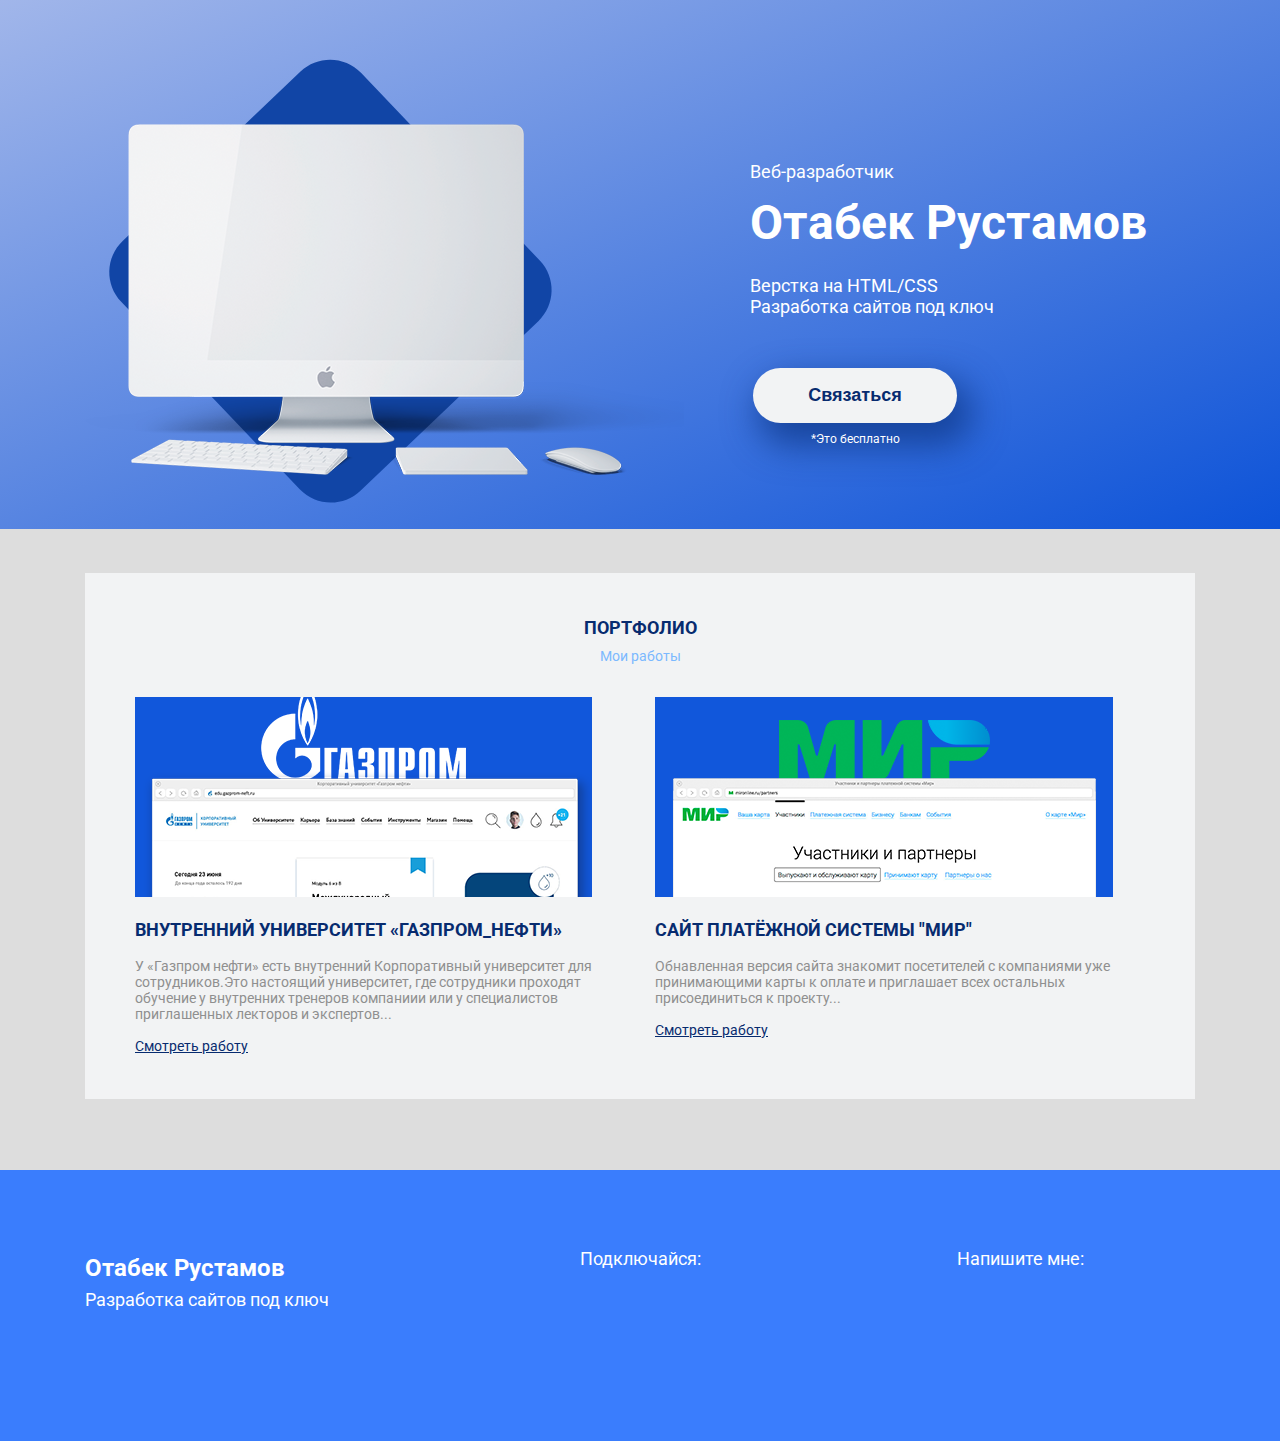
<file: index.html>
<!DOCTYPE html>
<html lang="en">
<head>
	  <!-- Важная техническая информация для браузера -->
		<meta charset="utf-8">
		<meta http-equiv="X-UA-Compatible" content="IE=edge">
		<meta name="viewport" content="width=device-width, initial-scale=1">

		<!-- Информация об Авторе и описание проекта -->
		<meta name="description" content="">
		<meta name="auyhor" content="">

		<link href="https://fonts.googleapis.com/css?family=Roboto:400,700&amp;subset=cyrillic-ext,latin-ext" rel="stylesheet">

		<!-- Иконка, которая будет на вкладке в браузере -->
		<link rel="icon" href="img/logo/favicon.ico">
		<!-- Заголовок на вкладке в браузере -->
		<title>Веб сайт Отабека Рустамова</title>

		<!-- Подключаем наш файл со стилями, который находится в папке css-->
		<link rel="stylesheet" href="css/style.css">
		<link rel="stylesheet" href="css/bootstrap-grid.min.css">
		<link rel="stylesheet" href="css/animate.css">
</head>

<body>

	<header>
		<div class="container">
			<div class="row">

				<div class="col-lg-7">
					<img class="header-img wow fadeInLeftBig" data-wow-delay="0.0s" src="img/m_img.png" alt="i_mac">
				</div>

				<div class="col-lg-5">
					<div class="header-col-lg5">
						<p class="header-pre wow fadeInRightBig" data-wow-delay="0.1s">Веб-разработчик</p>
						<h1 class="header-tit wow fadeInRightBig" data-wow-delay="0.2s">Отабек Рустамов</h1>
						<p class="header-sub wow fadeInRightBig" data-wow-delay="0.3s">Верстка на HTML/CSS<br/>Разработка сайтов под ключ </p>
						<div class="header-button-s wow fadeInRightBig" data-wow-delay="0.4s">
							<a href="https://vk.com/ewfw2016"><button class="header-button" >Связаться</button></a>
							<small>*Это бесплатно</small>
						</div>
					</div>
				</div>

			</div>
		</div>
	</header>
	
	<section>
		<div class="portfolio">
			<div class="container">
				<div class="port-block wow fadeIn" data-wow-delay="0.5s">
					<h2 class="port-title">Портфолио</h2>
					<p class="port-sub">Мои работы</p>
					<div class="row">
						<div class="col-md-6">
							<div class="portfolio-col1">
								<img src="img/1-layers.png" alt="Госпром">
								<h3>внутренний университет «Газпром_нефти»</h3>
								<p class="portfolio-p">У «Газпром нефти» есть внутренний Корпоративный университет для сотрудников.Это настоящий университет, где сотрудники проходят обучение у внутренних тренеров компаниии или у специалистов приглашенных лекторов и экспертов...</p>
								<a href="#">Смотреть работу</a>
							</div>
						</div>
						<div class="col-md-6">
							<div class="portfolio-col2">
								<img src="img/2-layers.png" alt="Мир">
								<h3>Сайт платёжной системы "мир"</h3>
								<p class="portfolio-p">Обнавленная версия сайта знакомит посетителей с компаниями уже принимающими карты к оплате и приглашает всех остальных присоединиться к проекту...</p>
								<a href="#">Смотреть работу</a>
							</div>
						</div>
					</div>
				</div>		
			</div>	
		</div>
	</section>

	<footer>
		<div class="container">
			<div class="row">
				<div class="col-md-4">
					<div class="footer-author-info">
						<h3 class="footer-author">Отабек Рустамов</h3>
						<p class="footer-info">Разработка сайтов под ключ</p>
					</div>
				</div>
				<div class="col-md-4">
					<div class="social-block">
						<p>Подключайся:</p>
						<a href="#"><img class="footer-img wow bounceInDown" data-wow-delay="0.2s" src="img/logo/facebook-logo-button.png" alt="fb"></a>
						<a href="#"><img class="footer-img wow bounceInDown" data-wow-delay="0.3s" src="img/logo/vk-social-logotype.png" alt="vk"></a>
						<a href="#"><img class="footer-img wow bounceInDown" data-wow-delay="0.1s" src="img/logo/telegram-symbol.png" alt="tg"></a>
						<a href="#"><img class="footer-img wow bounceInDown" data-wow-delay="0.3s" src="img/logo/youtube-symbol.png" alt="yt"></a>
					</div>
				</div>
				<div class="col-md-4">
					<div class="footer-cal-txt">
						<p class="footer-txt">Напишите мне:</p>
						<a href="https://vk.com/ewfw2016"><button class="footer-button wow fadeInRight" data-wow-delay="0.4s">Написать</button></a>
					</div>
				</div>
			</div>
		</div>
	</footer>
	<script src="js/dist/wow.min.js"></script>
	<script>
		new WOW().init();
	</script>
</body>
</html>
</file>
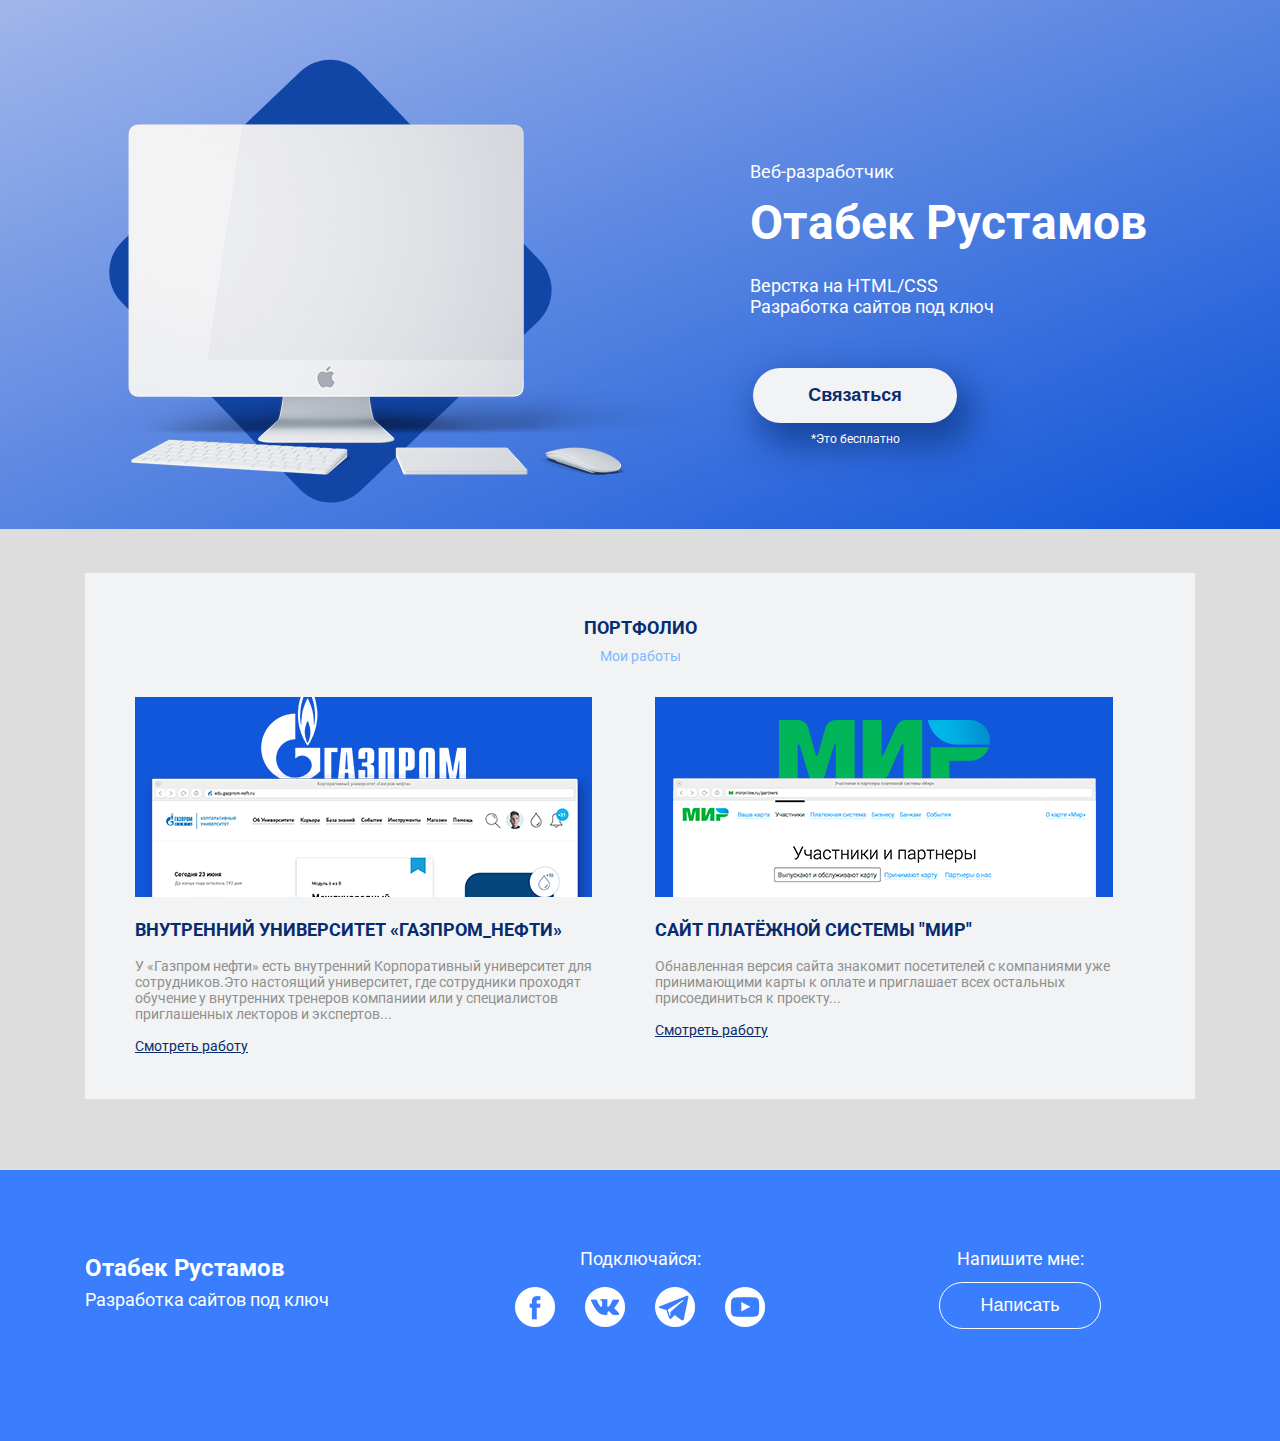
<file: website/index.html>
<!DOCTYPE html>
<html lang="en">
<head>
	  <!-- Важная техническая информация для браузера -->
		<meta charset="utf-8">
		<meta http-equiv="X-UA-Compatible" content="IE=edge">
		<meta name="viewport" content="width=device-width, initial-scale=1">

		<!-- Информация об Авторе и описание проекта -->
		<meta name="description" content="">
		<meta name="auyhor" content="">

		<link href="https://fonts.googleapis.com/css?family=Roboto:400,700&amp;subset=cyrillic-ext,latin-ext" rel="stylesheet">

		<!-- Иконка, которая будет на вкладке в браузере -->
		<link rel="icon" href="img/logo/favicon.ico">
		<!-- Заголовок на вкладке в браузере -->
		<title>Веб сайт Отабека Рустамова</title>

		<!-- Подключаем наш файл со стилями, который находится в папке css-->
		<link rel="stylesheet" href="css/style.css">
		<link rel="stylesheet" href="css/bootstrap-grid.min.css">
</head>

<body>

	<header>
		<div class="container">
			<div class="row">

				<div class="col-lg-7">
					<img class="header-img" src="img/m_img.png" alt="i_mac">
				</div>

				<div class="col-lg-5">
					<div class="header-col-lg5">
						<p class="header-pre">Веб-разработчик</p>
						<h1 class="header-tit">Отабек Рустамов</h1>
						<p class="header-sub">Верстка на HTML/CSS<br/>Разработка сайтов под ключ </p>
						<div class="header-button-s">
							<a href="https://vk.com/ewfw2016"><button class="header-button">Связаться</button></a>
							<small>*Это бесплатно</small>
						</div>
					</div>
				</div>

			</div>
		</div>
	</header>
	
	<section>
		<div class="portfolio">
			<div class="container">
				<div class="port-block">
					<h2 class="port-title">Портфолио</h2>
					<p class="port-sub">Мои работы</p>
					<div class="row">
						<div class="col-md-6">
							<div class="portfolio-col1">
								<img src="img/1-layers.png" alt="Госпром">
								<h3>внутренний университет «Газпром_нефти»</h3>
								<p class="portfolio-p">У «Газпром нефти» есть внутренний Корпоративный университет для сотрудников.Это настоящий университет, где сотрудники проходят обучение у внутренних тренеров компаниии или у специалистов приглашенных лекторов и экспертов...</p>
								<a href="#">Смотреть работу</a>
							</div>
						</div>
						<div class="col-md-6">
							<div class="portfolio-col2">
								<img src="img/2-layers.png" alt="Мир">
								<h3>Сайт платёжной системы "мир"</h3>
								<p class="portfolio-p">Обнавленная версия сайта знакомит посетителей с компаниями уже принимающими карты к оплате и приглашает всех остальных присоединиться к проекту...</p>
								<a href="#">Смотреть работу</a>
							</div>
						</div>
					</div>
				</div>		
			</div>	
		</div>
	</section>

	<footer>
		<div class="container">
			<div class="row">
				<div class="col-md-4">
					<div class="footer-author-info">
						<h3 class="footer-author">Отабек Рустамов</h3>
						<p class="footer-info">Разработка сайтов под ключ</p>
					</div>
				</div>
				<div class="col-md-4">
					<div class="social-block">
						<p>Подключайся:</p>
						<a href="#"><img class="footer-img" src="img/logo/facebook-logo-button.png" alt="fb"></a>
						<a href="#"><img class="footer-img" src="img/logo/vk-social-logotype.png" alt="vk"></a>
						<a href="#"><img class="footer-img" src="img/logo/telegram-symbol.png" alt="tg"></a>
						<a href="#"><img class="footer-img" src="img/logo/youtube-symbol.png" alt="yt"></a>
					</div>
				</div>
				<div class="col-md-4">
					<div class="footer-cal-txt">
						<p class="footer-txt">Напишите мне:</p>
						<button class="footer-button">Написать</button>
					</div>
				</div>
			</div>
		</div>
	</footer>
</body>
</html>
</file>
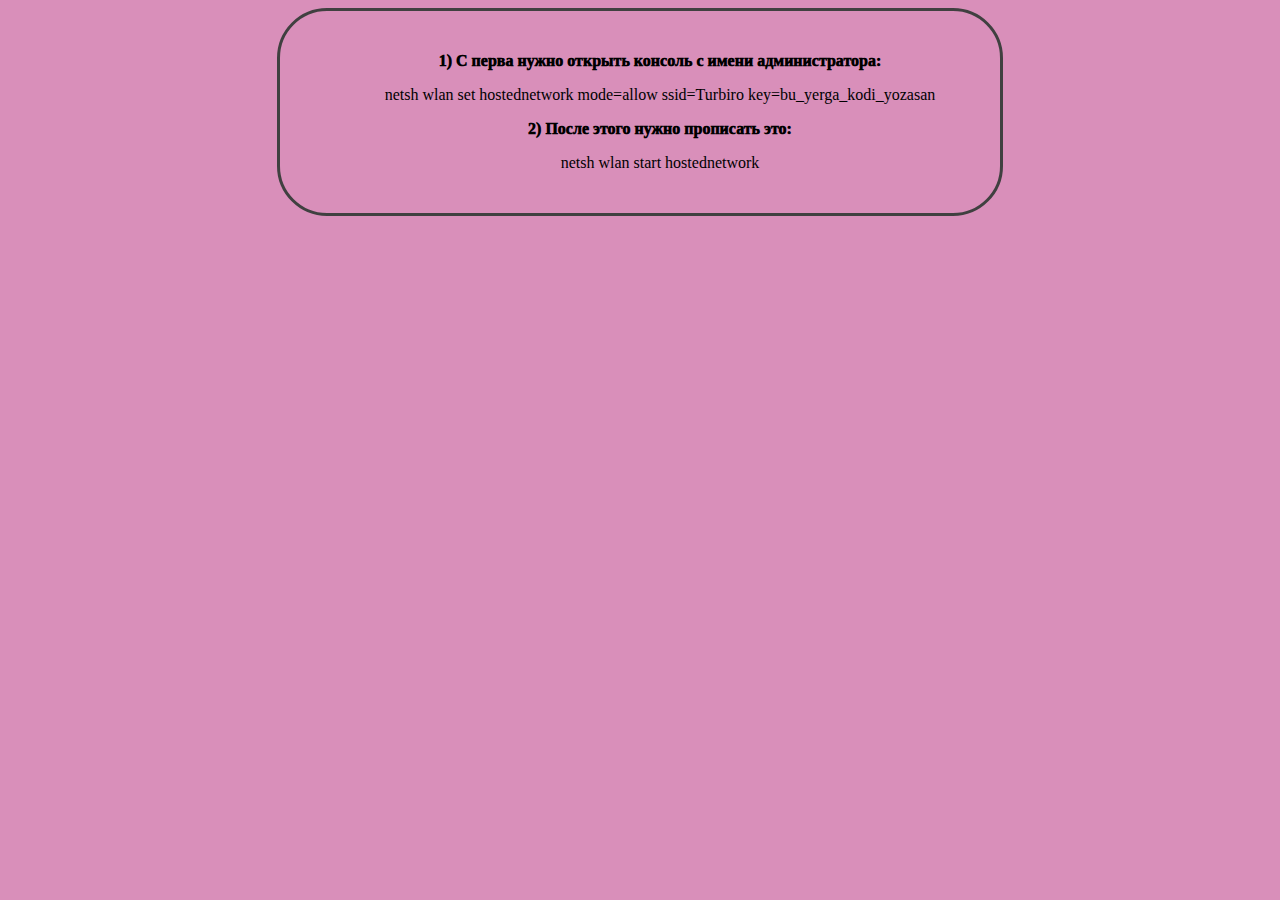
<file: code.html>
<!DOCTYPE html>
<html lang="ru">
<head>
	<meta charset="UTF-8">
	<title>code for wifi</title>
</head>
<body>
	<style>
	body {
		background-color: #D98FBA;
	}
	span {
		font-weight: 1000;
	}
	.container {
		text-align: center;
		border: 3px solid #404040;
		width: 700px;
		padding: 25px 10px;
		border-radius: 50px;
		margin: auto;

	}
	</style>
	<div class="container">
		<ul type="none">
			<li><span>1) C перва нужно открыть консоль с имени администратора:</span><p>netsh wlan set hostednetwork mode=allow ssid=Turbiro key=bu_yerga_kodi_yozasan</p></li>
			<li><span>2) После этого нужно прописать это:</span><p>netsh wlan start hostednetwork</p></li>
		</ul>
	</div>
	

	
</body>
</html>
</file>
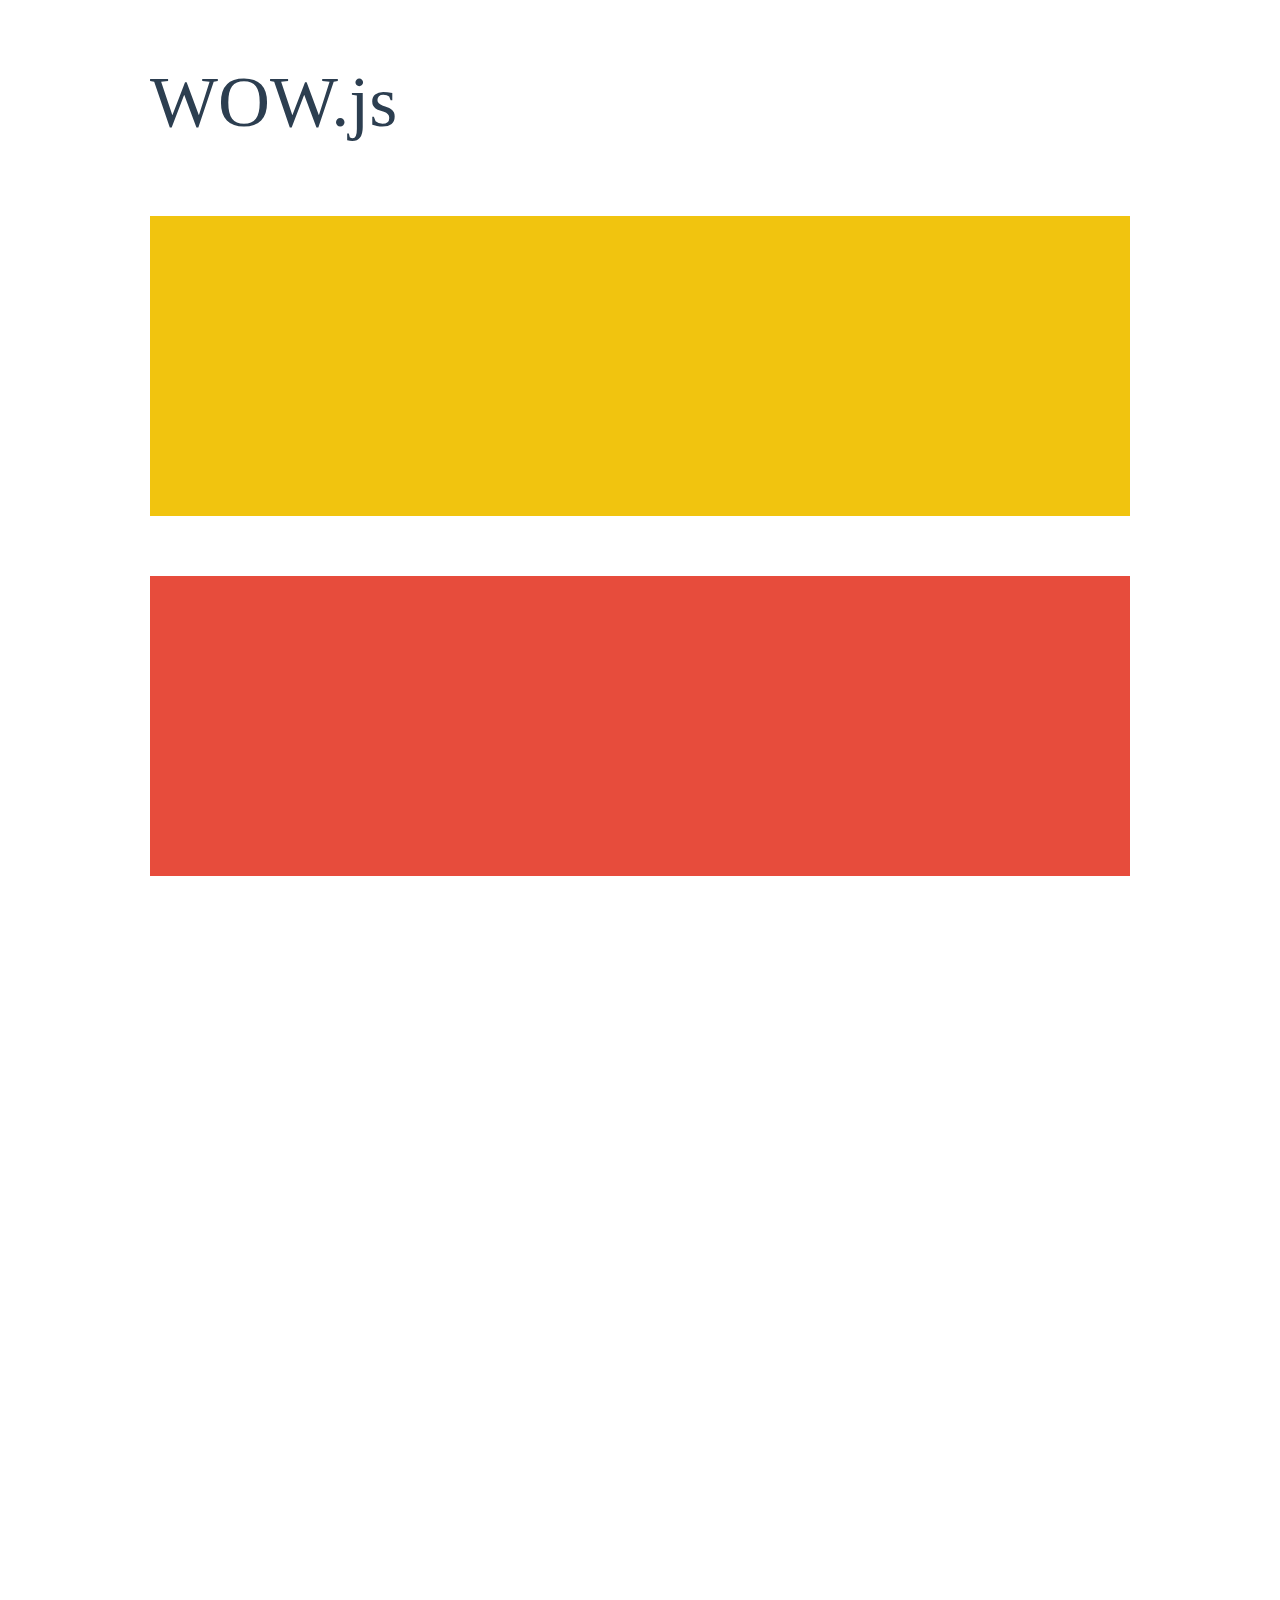
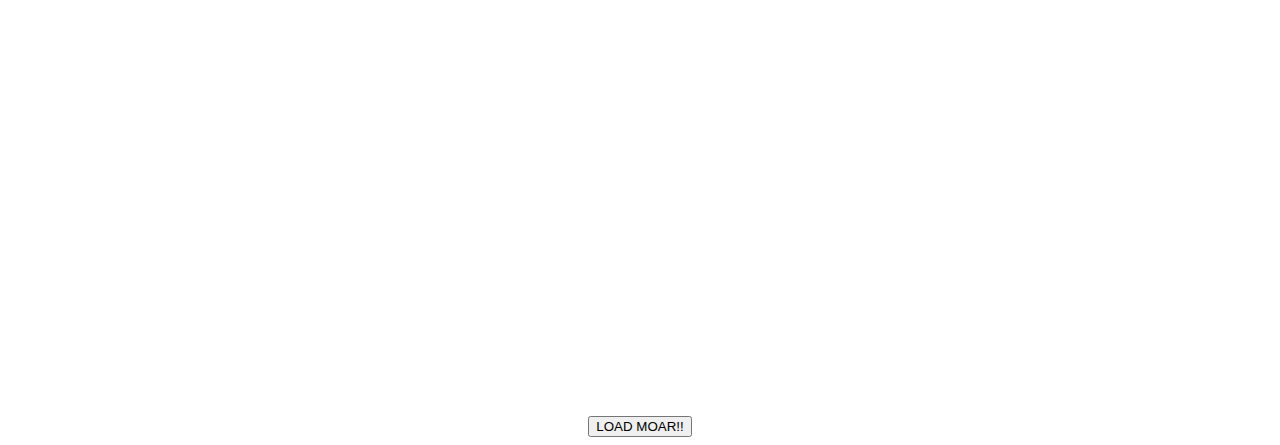
<file: js/demo.html>
<!doctype html>

<html lang="en">
<head>
  <meta charset="utf-8">
  <title>WOW</title>
  <link rel="stylesheet" href="css/libs/animate.css">
  <link rel="stylesheet" href="css/site.css">
  <style>
    .wow:first-child {
      visibility: hidden;
    }
  </style>
  <!--[if IE]>
    <script src="http://html5shiv.googlecode.com/svn/trunk/html5.js"></script>
  <![endif]-->
</head>

<body>
  <div id="container">
    <header>
      <h1>WOW.js</h1>
    </header>
    <div id="main">
      <section class="wow fadeInDown" style="background-color: #f1c40f;"></section>
      <section class="wow pulse" style="background-color: #e74c3c;" data-wow-iteration="infinite" data-wow-duration="1500ms"></section>
      <section class="section--purple wow slideInRight" data-wow-delay="2s"></section>
      <section class="section--blue wow bounceInLeft" data-wow-offset="300"></section>
      <section class="section--green wow slideInLeft" data-wow-duration="4s"></section>
      <button id="moar">LOAD MOAR!!</button>
    </div>
  </div>
  <script src="dist/wow.js"></script>
  <script>
    wow = new WOW(
      {
        animateClass: 'animated',
        offset:       100,
        callback:     function(box) {
          console.log("WOW: animating <" + box.tagName.toLowerCase() + ">")
        }
      }
    );
    wow.init();
    document.getElementById('moar').onclick = function() {
      var section = document.createElement('section');
      section.className = 'section--purple wow fadeInDown';
      this.parentNode.insertBefore(section, this);
    };
  </script>
</body>
</html>
</file>
<file: css/style.css>
/*----------------------------header----------------------------*/
body {
	margin: 0;
	font-family: 'Roboto';
}
header {
	padding-top: 59px;
	padding-bottom: 22px;
	background: linear-gradient(to bottom right, #a1b6ea, #0d53d8);
	color: #fff;
}
.header-pre {
	font-size: 18px;
	margin-top: 102px;
}
.header-tit {
	font-size: 48px;
	font-weight: 700;
	line-height: 40px;
	margin-top: 21px;
}
.header-sub {
	font-size: 18px;
	margin-top: 20px;
}
.header-button {
	border-radius: 50px;
	background-color: #f2f3f4;
	border: none;
	box-shadow: 10px 17px 34px 6px rgba(18, 61, 145, 0.83);
	color: #072b6f;
	font-size: 18px;
	font-weight: 700;
	padding: 17px 55px 17px 55px;
	margin-top: 33px;
	cursor: pointer;
	outline: none;
}
.header-button:hover {
	transition: 0.2s;
	box-shadow: 0 0 12px rgba(0,0,0,0.6);
	background-color: #2f6adb;
	color: #fff;
	border: #2f6adb;
	cursor: pointer;
}

/*2f6adb*/

/*3a7dfd*/
header small {
	font-size: 12px;
	display: block;
	margin-top: 9px;
}
.header-button-s {
	text-align: center;
	max-width: 210px;
}
/*----------------------------section----------------------------*/
.port-block img {
	max-width: 100%;
}
.portfolio {
	background-color: #ddd;
	padding-top: 44px;
	padding-bottom: 71px;
}
.port-block {
	padding-top: 29px;
	padding-bottom: 44px;
	background-color: #f2f3f4;
}
.port-title, .port-sub {
	text-align: center;
}
.port-title {
	text-transform: uppercase;
	font-size: 18px;
	font-weight: 700;
	margin-bottom: 10px;
	color: #072b6f;
}
.port-sub {
	margin-top: 10px;
	font-size: 14px;
	color: #7bb9ff;
	margin-bottom: 33px;
}
.portfolio-col1 {
	padding-left: 50px;
}
.portfolio-col2 {
	padding-right: 50px;
}
.port-block h3 {
	color: #072b6f;
	font-weight: 700;
	text-transform: uppercase;
	font-size: 18px;
}
.portfolio-p {
	font-size: 14px;
	font-weight: 400;
	color: #8f8f8f;
}
.port-block a {
	color: #072b6f;
	font-size: 14px;
	font-weight: 400;
	text-decoration: uppercase;
}
/*----------------------------footer----------------------------*/
footer {
	background-color: #3a7dfd;
	color: #fff;
	padding-top: 60px;
	padding-bottom: 110px;
}
footer p {
	font-size: 18px;
}
.footer-author {
	font-size: 24px;
	margin-bottom: 7px;
}
.footer-info {
	margin-top: 0;
}
.social-block {
	text-align: center;
}
.social-block a {
	display: inline-block;
	margin-right: 13px;
	margin-left: 13px;
}
.footer-txt {
	margin-bottom: 13px;
}
.footer-button {
	border-radius: 50px;
	border: 1px solid #fff;
	background-color: transparent;
	color: #fff;
	font-size: 18px;
	padding: 12px 40px;
	outline: none;
	cursor: pointer;
}
.footer-button:hover {
	transition: 0.2s;
	color: #fff;
	background-color: #3a7dfd;
	box-shadow: 0 0 10px rgba(0, 0, 0, 0.5);
	border: #3a7dfd;
}
.footer-cal-txt {
	text-align: center;
}

/*2f6adb*/

/*3a7dfd*/

@media (max-width: 1200px) {
	.header-pre {
	margin-top: 60px;
 }
}
@media (max-width: 992px) {
	.header-img {
		display: none;
	}
	.header-pre {
		margin-top: 10px;
	}
	.header-col-lg5{
		margin-left: 50px;
	}
	.footer-author {
		font-size: 20px;
	}
	.footer-info {
		font-size: 15px;
	}
	.social-block a {
		margin-right: 5px;
		margin-left: 5px;
	}
	.social-block p {
		font-size: 16px;
	}
	.footer-img {
		width: 30px;
	}
	.footer-cal-txt {
		margin-left: 25px;
	}
	.footer-txt {
		font-size: 16px;
	}
	.footer-button {
		font-size: 16px;
		padding: 8px 30px;
	}
}
@media (max-width: 768px) {
	footer {
		padding-bottom: 80px;
		padding-top: 40px;
	}
	.portfolio-col1 {
		text-align: center;
		padding-left: 25px;
		padding-right: 25px;
		margin-bottom: 40px;
	}
	.portfolio-col2 {
		text-align: center;
		padding-right: 25px;
		padding-left: 25px;
	}
	.footer-author-info {
		text-align: center;
	}
}
</file>
<file: website/css/style.css>
/*----------------------------header----------------------------*/
body {
	margin: 0;
	font-family: 'Roboto';
}
header {
	padding-top: 59px;
	padding-bottom: 22px;
	background: linear-gradient(to bottom right, #a1b6ea, #0d53d8);
	color: #fff;
}
.header-pre {
	font-size: 18px;
	margin-top: 102px;
}
.header-tit {
	font-size: 48px;
	font-weight: 700;
	line-height: 40px;
	margin-top: 21px;
}
.header-sub {
	font-size: 18px;
	margin-top: 20px;
}
.header-button {
	border-radius: 50px;
	background-color: #f2f3f4;
	border: none;
	box-shadow: 10px 17px 34px 6px rgba(18, 61, 145, 0.83);
	color: #072b6f;
	font-size: 18px;
	font-weight: 700;
	padding: 17px 55px 17px 55px;
	margin-top: 33px;
	cursor: pointer;
	outline: none;
}
.header-button:hover {
	transition: 0.2s;
	box-shadow: 0 0 12px rgba(0,0,0,0.6);
	background-color: #2f6adb;
	color: #fff;
	border: #2f6adb;
	cursor: pointer;
}

/*2f6adb*/

/*3a7dfd*/
header small {
	font-size: 12px;
	display: block;
	margin-top: 9px;
}
.header-button-s {
	text-align: center;
	max-width: 210px;
}
/*----------------------------section----------------------------*/
.port-block img {
	max-width: 100%;
}
.portfolio {
	background-color: #ddd;
	padding-top: 44px;
	padding-bottom: 71px;
}
.port-block {
	padding-top: 29px;
	padding-bottom: 44px;
	background-color: #f2f3f4;
}
.port-title, .port-sub {
	text-align: center;
}
.port-title {
	text-transform: uppercase;
	font-size: 18px;
	font-weight: 700;
	margin-bottom: 10px;
	color: #072b6f;
}
.port-sub {
	margin-top: 10px;
	font-size: 14px;
	color: #7bb9ff;
	margin-bottom: 33px;
}
.portfolio-col1 {
	padding-left: 50px;
}
.portfolio-col2 {
	padding-right: 50px;
}
.port-block h3 {
	color: #072b6f;
	font-weight: 700;
	text-transform: uppercase;
	font-size: 18px;
}
.portfolio-p {
	font-size: 14px;
	font-weight: 400;
	color: #8f8f8f;
}
.port-block a {
	color: #072b6f;
	font-size: 14px;
	font-weight: 400;
	text-decoration: uppercase;
}
/*----------------------------footer----------------------------*/
footer {
	background-color: #3a7dfd;
	color: #fff;
	padding-top: 60px;
	padding-bottom: 110px;
}
footer p {
	font-size: 18px;
}
.footer-author {
	font-size: 24px;
	margin-bottom: 7px;
}
.footer-info {
	margin-top: 0;
}
.social-block {
	text-align: center;
}
.social-block a {
	display: inline-block;
	margin-right: 13px;
	margin-left: 13px;
}
.footer-txt {
	margin-bottom: 13px;
}
.footer-button {
	border-radius: 50px;
	border: 1px solid #fff;
	background-color: transparent;
	color: #fff;
	font-size: 18px;
	padding: 12px 40px;
	outline: none;
	cursor: pointer;
}
.footer-button:hover {
	transition: 0.2s;
	color: #fff;
	background-color: #3a7dfd;
	box-shadow: 0 0 10px rgba(0, 0, 0, 0.5);
	border: #3a7dfd;
}
.footer-cal-txt {
	text-align: center;
}

/*2f6adb*/

/*3a7dfd*/

@media (max-width: 1200px) {
	.header-pre {
	margin-top: 60px;
 }
}
@media (max-width: 992px) {
	.header-img {
		display: none;
	}
	.header-pre {
		margin-top: 10px;
	}
	.header-col-lg5{
		margin-left: 50px;
	}
	.footer-author {
		font-size: 20px;
	}
	.footer-info {
		font-size: 15px;
	}
	.social-block a {
		margin-right: 5px;
		margin-left: 5px;
	}
	.social-block p {
		font-size: 16px;
	}
	.footer-img {
		width: 30px;
	}
	.footer-cal-txt {
		margin-left: 25px;
	}
	.footer-txt {
		font-size: 16px;
	}
	.footer-button {
		font-size: 16px;
		padding: 8px 30px;
	}
}
@media (max-width: 768px) {
	footer {
		padding-bottom: 80px;
		padding-top: 40px;
	}
	.portfolio-col1 {
		text-align: center;
		padding-left: 25px;
		padding-right: 25px;
		margin-bottom: 40px;
	}
	.portfolio-col2 {
		text-align: center;
		padding-right: 25px;
		padding-left: 25px;
	}
	.footer-author-info {
		text-align: center;
	}
}
</file>
<file: js/css/site.css>
h1 {
  font-size:     72px;
  line-height:   1.5;
  color: #2c3e50;
  font-weight:   100;
}

#container {
  width:  980px;
  margin: 0 auto;
}

section {
  height: 300px;
  margin: 60px 0;
}

.section--purple {
  background-color: #9b59b6;
}

.section--blue {
  background-color: #3498db;
}

.section--green {
  background-color: #2ecc71;
}

#main {
  text-align: center;
}

#more {
  margin: 20px auto 48px;
}
</file>
